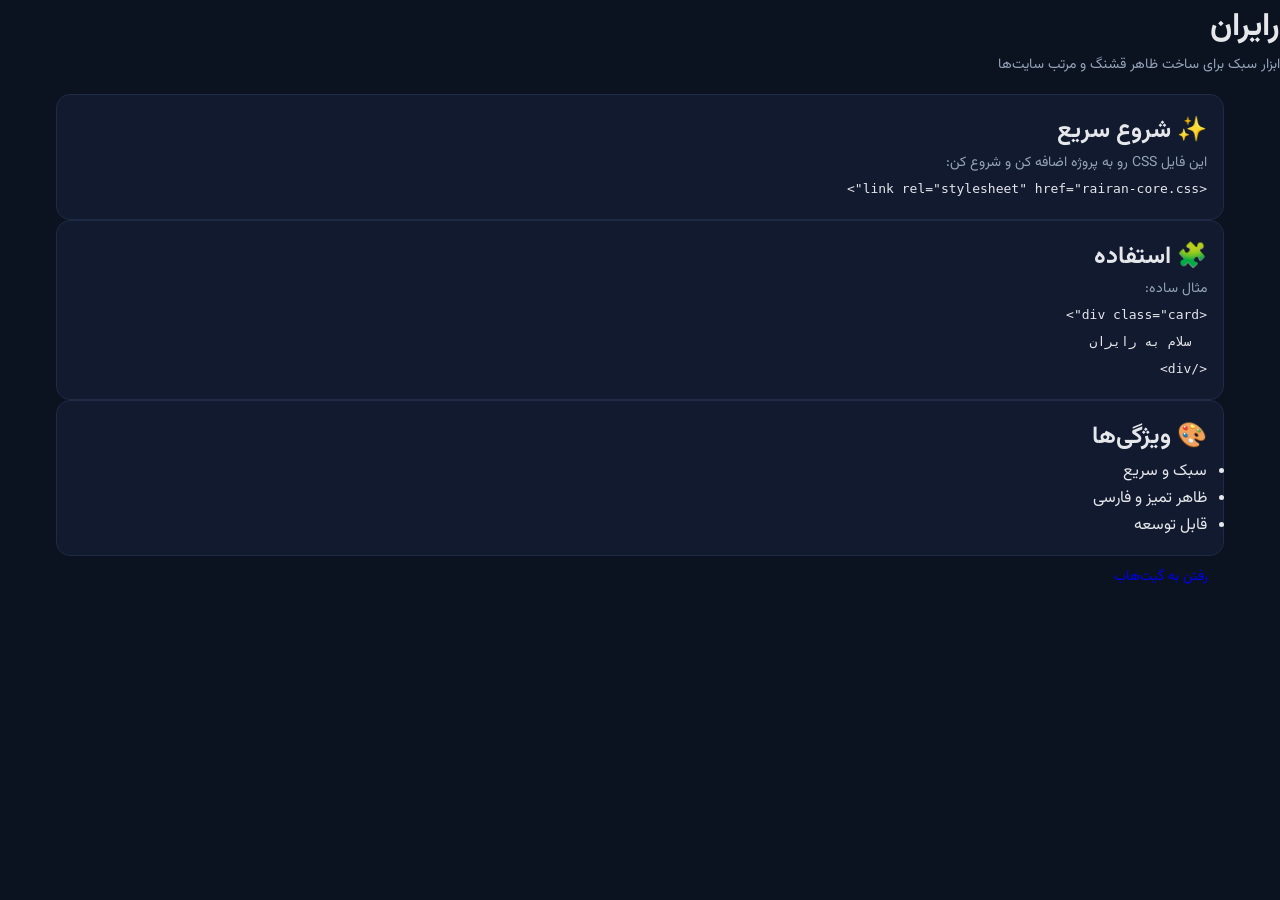
<file: index.html>
<!DOCTYPE html>
<html lang="fa" dir="rtl">
<head>
  <meta charset="UTF-8">
  <title>مستندات رایران</title>

  <!-- فونت وزیر -->
  <link href="https://fonts.googleapis.com/css2?family=Vazirmatn:wght@300;400;600;700&display=swap" rel="stylesheet">

  <style>
/* =========================
   RairanCSS Core v1
   Production UI Framework
   RTL-first | Lightweight
   ========================= */

/* 🔤 Font */
@import url('https://fonts.googleapis.com/css2?family=Vazirmatn:wght@300;400;600;700&display=swap');

/* =========================
   Base Reset
   ========================= */

* {
  margin: 0;
  padding: 0;
  box-sizing: border-box;
}

html {
  font-family: Vazirmatn, sans-serif;
  direction: rtl;
}

body {
  background: var(--bg);
  color: var(--text);
  line-height: 1.7;
  transition: 0.3s ease;
}

/* =========================
   Theme System
   ========================= */

:root {
  --bg: #0b1220;
  --card: #111a2e;
  --text: #e5e7eb;
  --border: #1f2a44;
  --primary: #6d5bff;
  --primary-hover: #5b4ae6;
}

/* 🌙 Dark Theme (default) */

/* ☀️ Light Theme */
.theme-light {
  --bg: #f8fafc;
  --card: #ffffff;
  --text: #0f172a;
  --border: #e2e8f0;
}

/* ⚡ Neon Theme */
.theme-neon {
  --bg: #050816;
  --card: #0b1220;
  --text: #00ffe1;
  --primary: #00ffe1;
}

/* 🧊 Glass Theme */
.theme-glass {
  --card: rgba(255, 255, 255, 0.05);
  backdrop-filter: blur(10px);
}

/* =========================
   Container
   ========================= */

.container {
  max-width: 1200px;
  margin: 0 auto;
  padding: 16px;
}

/* =========================
   Typography
   ========================= */

h1, h2, h3, h4 {
  color: var(--text);
  font-weight: 700;
}

p {
  color: #94a3b8;
  font-size: 14px;
}

/* =========================
   Card
   ========================= */

.card {
  background: var(--card);
  border: 1px solid var(--border);
  border-radius: 14px;
  padding: 16px;
  transition: 0.2s ease;
}

.card:hover {
  transform: translateY(-3px);
}

/* =========================
   Buttons
   ========================= */

.btn {
  display: inline-flex;
  align-items: center;
  justify-content: center;
  padding: 10px 16px;
  border-radius: 10px;
  cursor: pointer;
  border: none;
  text-decoration: none;
  font-size: 14px;
  transition: 0.2s ease;
}

.btn-primary {
  background: var(--primary);
  color: #fff;
}

.btn-primary:hover {
  background: var(--primary-hover);
}

.btn-outline {
  border: 1px solid var(--border);
  background: transparent;
  color: var(--text);
}

/* =========================
   Input
   ========================= */

.input {
  width: 100%;
  padding: 10px 12px;
  border-radius: 10px;
  border: 1px solid var(--border);
  background: transparent;
  color: var(--text);
}

.input:focus {
  border-color: var(--primary);
  outline: none;
}

/* =========================
   Grid
   ========================= */

.grid {
  display: grid;
  gap: 16px;
}

.grid-2 {
  grid-template-columns: repeat(2, 1fr);
}

.grid-3 {
  grid-template-columns: repeat(3, 1fr);
}

/* =========================
   Navbar
   ========================= */

.navbar {
  display: flex;
  justify-content: space-between;
  align-items: center;
  padding: 16px;
  background: var(--card);
  border-bottom: 1px solid var(--border);
}

/* =========================
   Alert
   ========================= */

.alert {
  padding: 12px;
  border-radius: 10px;
  background: #1e293b;
  border: 1px solid var(--border);
  margin-bottom: 10px;
}

/* =========================
   Badge
   ========================= */

.badge {
  padding: 4px 10px;
  border-radius: 999px;
  font-size: 12px;
  background: var(--primary);
  color: white;
}

/* =========================
   Table
   ========================= */

table {
  width: 100%;
  border-collapse: collapse;
}

th, td {
  padding: 12px;
  border-bottom: 1px solid var(--border);
  text-align: right;
}

/* =========================
   Modal (basic)
   ========================= */

.modal {
  position: fixed;
  top: 0;
  right: 0;
  width: 100%;
  height: 100%;
  background: rgba(0,0,0,0.6);
  display: flex;
  align-items: center;
  justify-content: center;
}

.modal-content {
  background: var(--card);
  padding: 20px;
  border-radius: 14px;
  width: 400px;
}
  </style>
</head>

<body>

<header>
  <h1>رایران</h1>
  <p>ابزار سبک برای ساخت ظاهر قشنگ و مرتب سایت‌ها</p>
</header>

<div class="container">

  <div class="card">
    <h2>✨ شروع سریع</h2>
    <p>این فایل CSS رو به پروژه اضافه کن و شروع کن:</p>

    <code>&lt;link rel="stylesheet" href="rairan-core.css"&gt;</code>
  </div>

  <div class="card">
    <h2>🧩 استفاده</h2>

    <p>مثال ساده:</p>

    <code>
&lt;div class="card"&gt;<br>
&nbsp;&nbsp;سلام به رایران<br>
&lt;/div&gt;
    </code>
  </div>

  <div class="card">
    <h2>🎨 ویژگی‌ها</h2>
    <ul>
      <li>سبک و سریع</li>
      <li>ظاهر تمیز و فارسی</li>
      <li>قابل توسعه</li>
    </ul>
  </div>

  <a class="btn" href="https://github.com/your-repo">
    رفتن به گیت‌هاب
  </a>

</div>

</body>
</html>
</file>
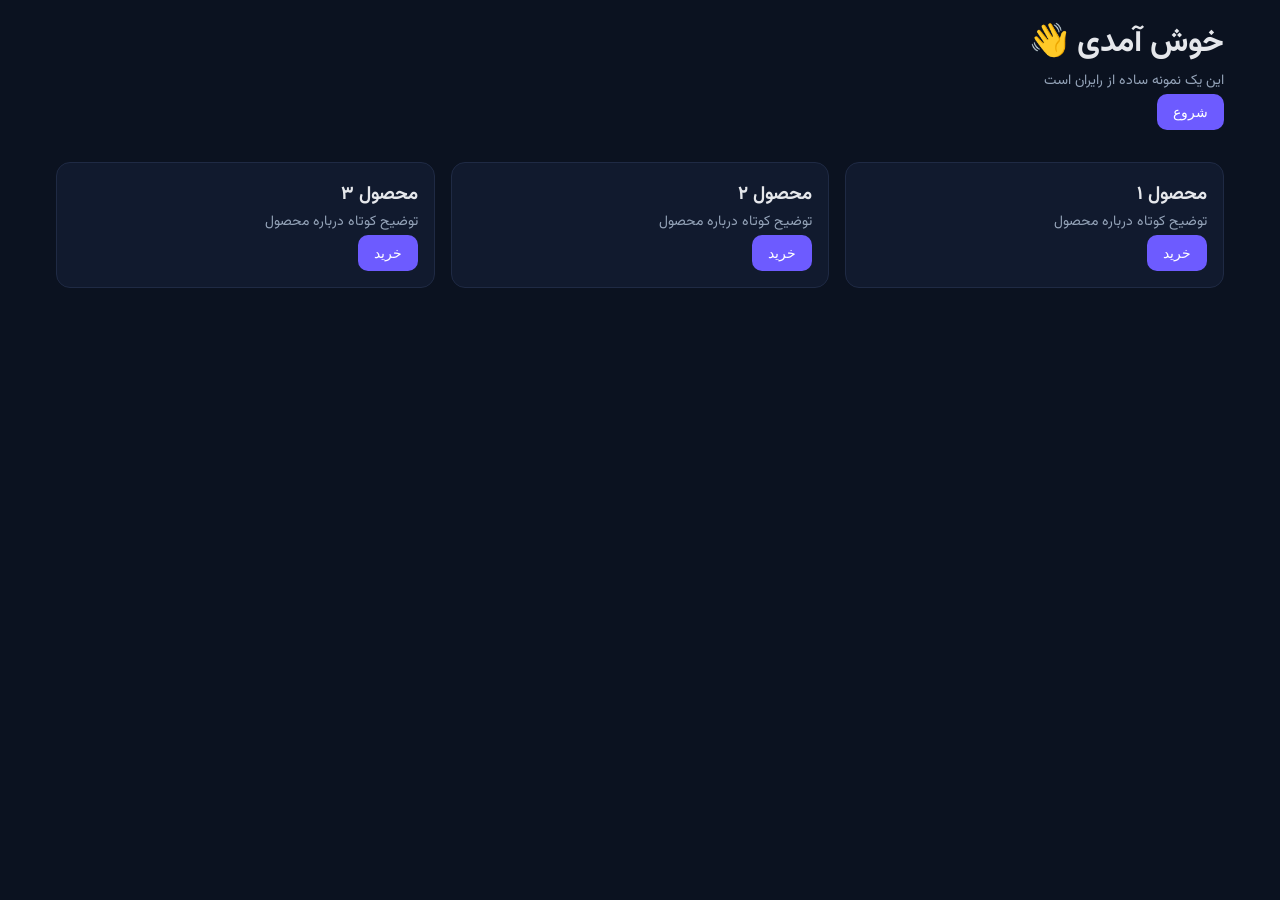
<file: Example.html>
<!DOCTYPE html>
<html lang="fa" dir="rtl">
<head>
  <meta charset="UTF-8">
  <title>رایران</title>

  <link rel="stylesheet" href="Css.css">
</head>

<body>

  <div class="container">

    <h1>خوش آمدی 👋</h1>
    <p>این یک نمونه ساده از رایران است</p>

    <button class="btn btn-primary mt-2">
      شروع
    </button>

  </div>

  <div class="container">

  <div class="grid grid-3">

    <div class="card">
      <h3>محصول ۱</h3>
      <p>توضیح کوتاه درباره محصول</p>
      <button class="btn btn-primary mt-1">خرید</button>
    </div>

    <div class="card">
      <h3>محصول ۲</h3>
      <p>توضیح کوتاه درباره محصول</p>
      <button class="btn btn-primary mt-1">خرید</button>
    </div>

    <div class="card">
      <h3>محصول ۳</h3>
      <p>توضیح کوتاه درباره محصول</p>
      <button class="btn btn-primary mt-1">خرید</button>
    </div>

  </div>

</div>

</body>
</html>
</file>
<file: Css.css>
/* =========================
   RairanCSS Core v1
   Production UI Framework
   RTL-first | Lightweight
   ========================= */

/* 🔤 Font */
@import url('https://fonts.googleapis.com/css2?family=Vazirmatn:wght@300;400;600;700&display=swap');

/* =========================
   Base Reset
   ========================= */

* {
  margin: 0;
  padding: 0;
  box-sizing: border-box;
}

html {
  font-family: Vazirmatn, sans-serif;
  direction: rtl;
}

body {
  background: var(--bg);
  color: var(--text);
  line-height: 1.7;
  transition: 0.3s ease;
}

/* =========================
   Theme System
   ========================= */

:root {
  --bg: #0b1220;
  --card: #111a2e;
  --text: #e5e7eb;
  --border: #1f2a44;
  --primary: #6d5bff;
  --primary-hover: #5b4ae6;
}

/* 🌙 Dark Theme (default) */

/* ☀️ Light Theme */
.theme-light {
  --bg: #f8fafc;
  --card: #ffffff;
  --text: #0f172a;
  --border: #e2e8f0;
}

/* ⚡ Neon Theme */
.theme-neon {
  --bg: #050816;
  --card: #0b1220;
  --text: #00ffe1;
  --primary: #00ffe1;
}

/* 🧊 Glass Theme */
.theme-glass {
  --card: rgba(255, 255, 255, 0.05);
  backdrop-filter: blur(10px);
}

/* =========================
   Container
   ========================= */

.container {
  max-width: 1200px;
  margin: 0 auto;
  padding: 16px;
}

/* =========================
   Typography
   ========================= */

h1, h2, h3, h4 {
  color: var(--text);
  font-weight: 700;
}

p {
  color: #94a3b8;
  font-size: 14px;
}

/* =========================
   Card
   ========================= */

.card {
  background: var(--card);
  border: 1px solid var(--border);
  border-radius: 14px;
  padding: 16px;
  transition: 0.2s ease;
}

.card:hover {
  transform: translateY(-3px);
}

/* =========================
   Buttons
   ========================= */

.btn {
  display: inline-flex;
  align-items: center;
  justify-content: center;
  padding: 10px 16px;
  border-radius: 10px;
  cursor: pointer;
  border: none;
  text-decoration: none;
  font-size: 14px;
  transition: 0.2s ease;
}

.btn-primary {
  background: var(--primary);
  color: #fff;
}

.btn-primary:hover {
  background: var(--primary-hover);
}

.btn-outline {
  border: 1px solid var(--border);
  background: transparent;
  color: var(--text);
}

/* =========================
   Input
   ========================= */

.input {
  width: 100%;
  padding: 10px 12px;
  border-radius: 10px;
  border: 1px solid var(--border);
  background: transparent;
  color: var(--text);
}

.input:focus {
  border-color: var(--primary);
  outline: none;
}

/* =========================
   Grid
   ========================= */

.grid {
  display: grid;
  gap: 16px;
}

.grid-2 {
  grid-template-columns: repeat(2, 1fr);
}

.grid-3 {
  grid-template-columns: repeat(3, 1fr);
}

/* =========================
   Navbar
   ========================= */

.navbar {
  display: flex;
  justify-content: space-between;
  align-items: center;
  padding: 16px;
  background: var(--card);
  border-bottom: 1px solid var(--border);
}

/* =========================
   Alert
   ========================= */

.alert {
  padding: 12px;
  border-radius: 10px;
  background: #1e293b;
  border: 1px solid var(--border);
  margin-bottom: 10px;
}

/* =========================
   Badge
   ========================= */

.badge {
  padding: 4px 10px;
  border-radius: 999px;
  font-size: 12px;
  background: var(--primary);
  color: white;
}

/* =========================
   Table
   ========================= */

table {
  width: 100%;
  border-collapse: collapse;
}

th, td {
  padding: 12px;
  border-bottom: 1px solid var(--border);
  text-align: right;
}

/* =========================
   Modal (basic)
   ========================= */

.modal {
  position: fixed;
  top: 0;
  right: 0;
  width: 100%;
  height: 100%;
  background: rgba(0,0,0,0.6);
  display: flex;
  align-items: center;
  justify-content: center;
}

.modal-content {
  background: var(--card);
  padding: 20px;
  border-radius: 14px;
  width: 400px;
}
</file>
